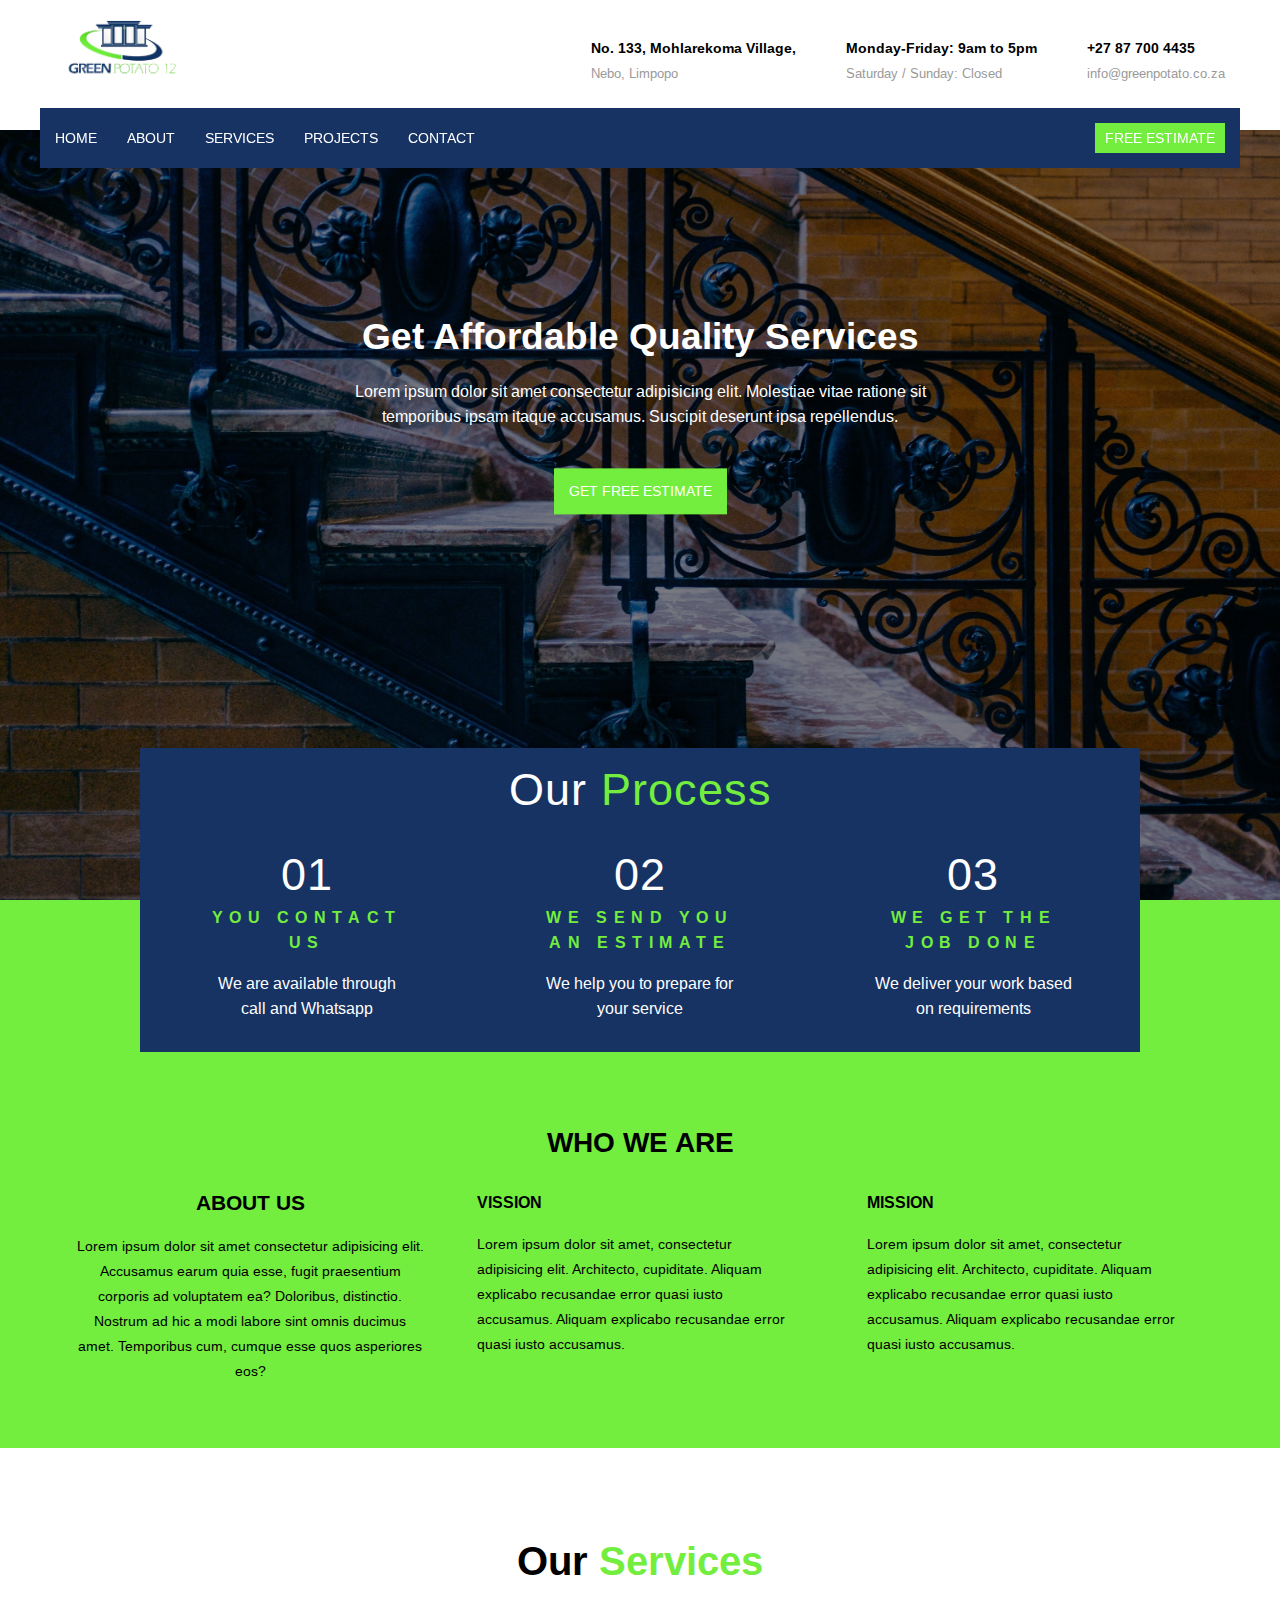
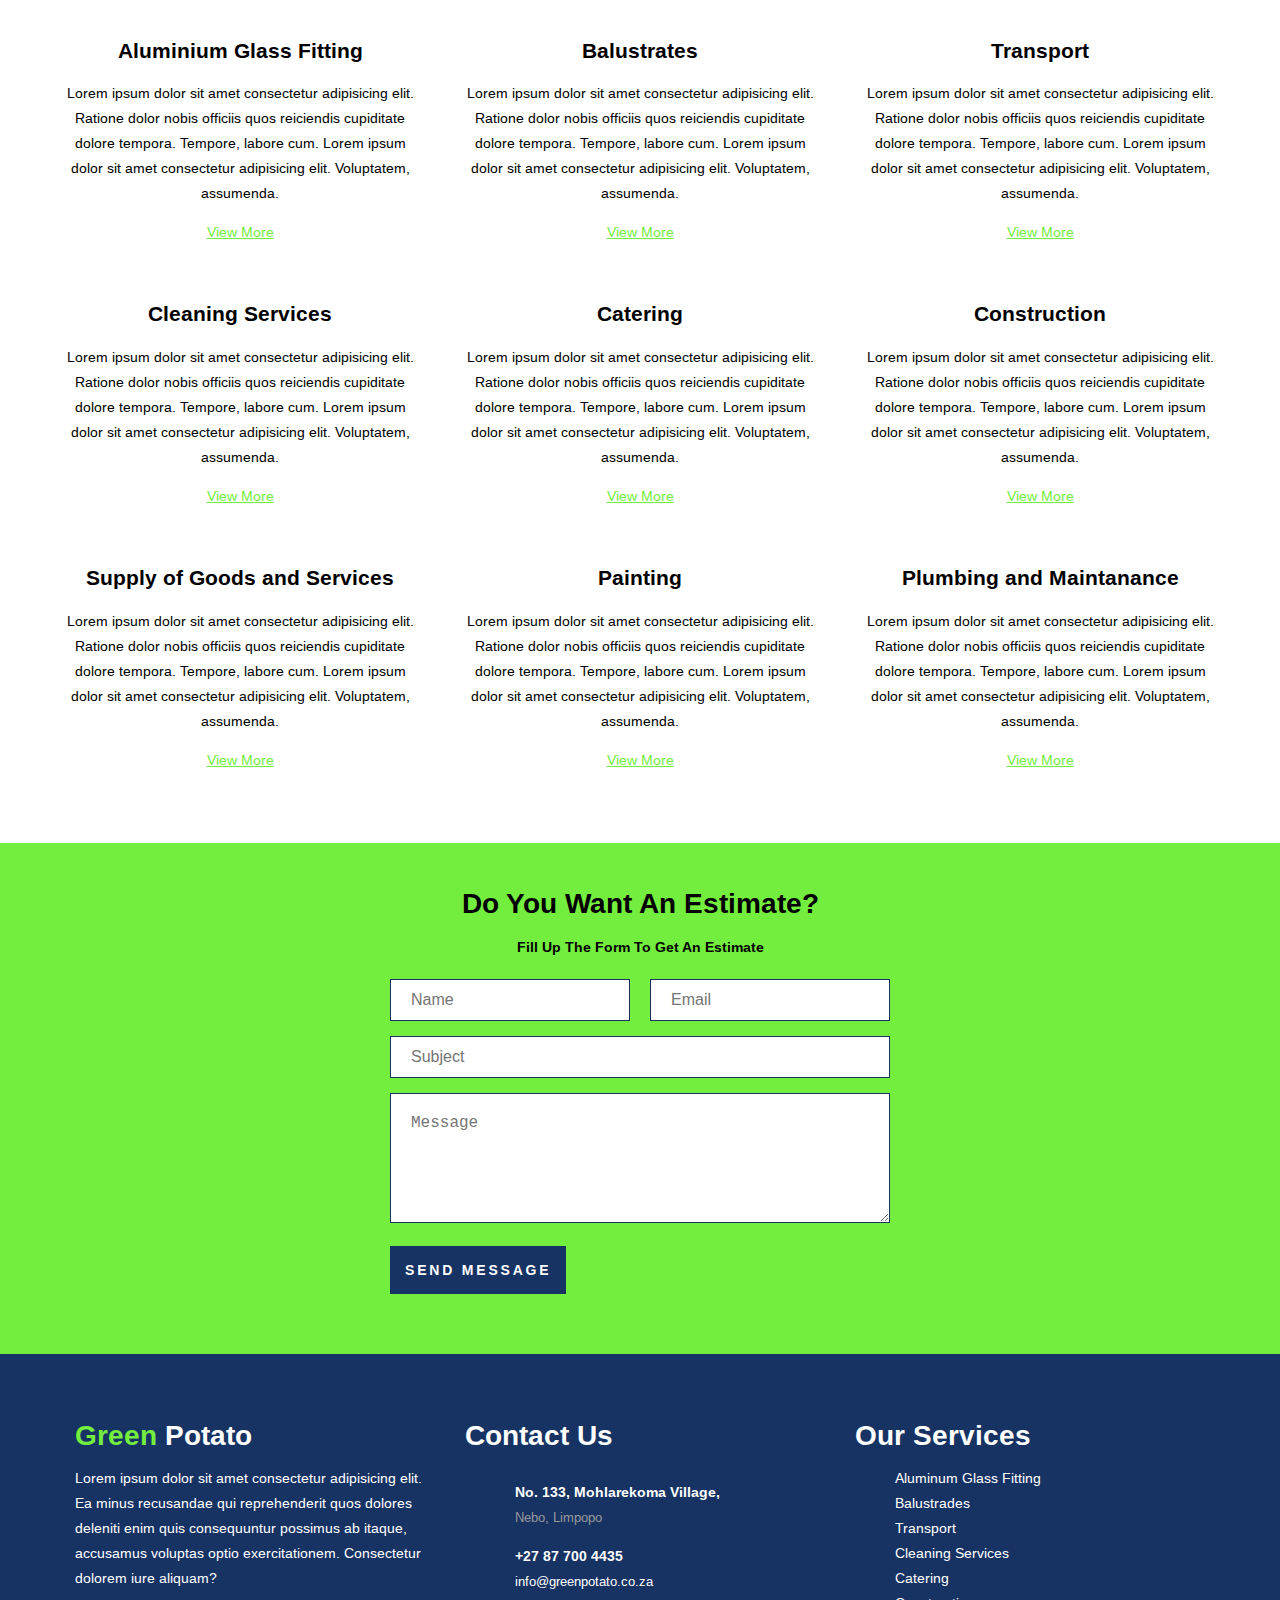
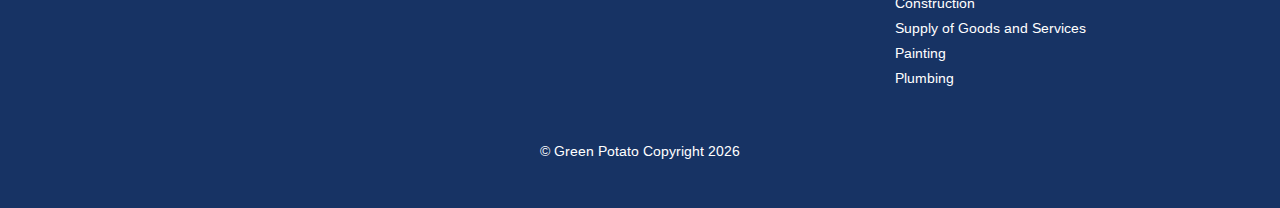
<file: index.html>
<!DOCTYPE html>
<html lang="en">
  <head>
    <meta charset="UTF-8" />
    <meta name="viewport" content="width=device-width, initial-scale=1.0" />
    <link
      rel="stylesheet"
      href="https://cdnjs.cloudflare.com/ajax/libs/font-awesome/5.15.1/css/all.min.css"
      integrity="sha512-+4zCK9k+qNFUR5X+cKL9EIR+ZOhtIloNl9GIKS57V1MyNsYpYcUrUeQc9vNfzsWfV28IaLL3i96P9sdNyeRssA=="
      crossorigin="anonymous"
    />
    <link rel="stylesheet" href="styles/styles.css" />
    <title>Green Potato | Home</title>
  </head>
  <body>
    <!-- HEEADER -->
    <nav class="navbar mobile-nav">
      <span class="navbar-toggle" id="js-navbar-toggle">
        <i class="fas fa-bars"></i>
      </span>
      <a href="#" class="logo-mobile">
        <img src="/img/Green Potato Logo with Name.png" alt="Green Potato Logo"
      /></a>
      <ul class="main-nav" id="js-menu">
        <li>
          <a href="index.html" target="_self" class="nav-links current-page"
            >HOME</a
          >
        </li>
        <li>
          <a href="#about" target="_self" class="nav-links">ABOUT US</a>
        </li>
        <li>
          <a href="#services" target="_self" class="nav-links">SERVICES</a>
        </li>
        <li>
          <a href="#" class="nav-links">PROJECTS</a>
        </li>
        <li>
          <a href="contact.html" class="nav-links">CONTACT US</a>
        </li>
      </ul>
      <div class="logo-bar-contacts">
        <div class="contacts">
          <div class="icon">
            <i class="fas fa-microphone-alt"></i>
          </div>
          <div class="info">
            <div class="info-top">
              <p>
                <a href="tel:+27 87 700 4435"
                  ><strong>+27 87 700 4435 </strong></a
                >
              </p>
            </div>
            <div class="info-bottom">
              <a href="mailto:info@greenpotato.co.za">info@greenpotato.co.za</a>
            </div>
          </div>
        </div>
        <div class="contacts">
          <div class="icon">
            <i class="fas fa-map-marker-alt"></i>
          </div>
          <div class="info">
            <div class="info-top">
              <p><strong>No. 133, Mohlarekoma Village, </strong></p>
            </div>
            <div class="info-bottom">Nebo, Limpopo</div>
          </div>
        </div>
      </div>
    </nav>

    <header class="header-section">
      <div class="container boxed-header">
        <div id="logo-bar" class="logo-section">
          <a href="index.html"
            ><img
              src="/img/Green Potato Logo with Name.png"
              alt="Green Potato Logo"
          /></a>
          <div class="logo-bar-contacts">
            <div class="contacts">
              <div class="icon">
                <i class="fas fa-map-marker-alt"></i>
              </div>
              <div class="info">
                <div class="info-top">
                  <p><strong>No. 133, Mohlarekoma Village, </strong></p>
                </div>
                <div class="info-bottom">Nebo, Limpopo</div>
              </div>
            </div>
            <div class="contacts">
              <div class="icon">
                <i class="fas fa-clock"></i>
              </div>
              <div class="info">
                <div class="info-top">
                  <p><strong>Monday-Friday: 9am to 5pm </strong></p>
                </div>
                <div class="info-bottom">Saturday / Sunday: Closed</div>
              </div>
            </div>
            <div class="contacts">
              <div class="icon">
                <i class="fas fa-microphone-alt"></i>
              </div>
              <div class="info">
                <div class="info-top">
                  <p>
                    <a href="tel:+27 87 700 4435"
                      ><strong>+27 87 700 4435 </strong></a
                    >
                  </p>
                </div>
                <div class="info-bottom">
                  <a href="mailto:info@greenpotato.co.za"
                    >info@greenpotato.co.za</a
                  >
                </div>
              </div>
            </div>
          </div>
        </div>
      </div>
      <div class="nav-center">
        <div class="container nav-bar">
          <div class="nav">
            <ul>
              <li>
                <a
                  href="/index.html"
                  target="_self"
                  class="current-page"
                  rel="noopener noreferrer"
                  >Home</a
                >
              </li>
              <span class="seperator"><i class="fas fa-ellipsis-v"></i> </span>
              <li>
                <a href="#about" target="_self" rel="noopener noreferrer"
                  >about</a
                >
              </li>
              <span class="seperator"><i class="fas fa-ellipsis-v"></i> </span>
              <li>
                <a href="#services" target="_self" rel="noopener noreferrer"
                  >services</a
                >
              </li>
              <span class="seperator"><i class="fas fa-ellipsis-v"></i> </span>
              <li>
                <a
                  href="/projects.html"
                  target="_self"
                  rel="noopener noreferrer"
                  >projects</a
                >
              </li>
              <span class="seperator"> <i class="fas fa-ellipsis-v"></i></span>
              <li>
                <a href="/contact.html" target="_self" rel="noopener noreferrer"
                  >contact</a
                >
              </li>
            </ul>
            <div class="estimate">
              <a href="#estimate">free estimate</a>
            </div>
          </div>
        </div>
      </div>
    </header>
    <!-- END OF HEADER -->
    <!-- SLIDER -->
    <div class="slider">
      <div class="slider-text">
        <h1 class="slider-heading">Get Affordable Quality Services</h1>
        <p class="slider-parag">
          Lorem ipsum dolor sit amet consectetur adipisicing elit. Molestiae
          vitae ratione sit temporibus ipsam itaque accusamus. Suscipit deserunt
          ipsa repellendus.
        </p>
        <a href="#estimate" class="slider-btn">Get free estimate</a>
      </div>
    </div>
    <!-- END OF SLIDER -->

    <!-- CONTENT -->
    <div class="content">
      <div class="process-container">
        <div class="process">
          <h1 class="process-head">Our <span class="green">Process</span></h1>

          <div class="process-number">
            <h1>01</h1>
            <h3><span class="pro-color">YOU CONTACT US</span></h3>
            <p>We are available through call and Whatsapp</p>
          </div>
          <div class="process-number">
            <h1>02</h1>
            <h3><span class="pro-color">WE SEND YOU AN ESTIMATE</span></h3>
            <p>We help you to prepare for your service</p>
          </div>
          <div class="process-number">
            <h1>03</h1>
            <h3><span class="pro-color">WE GET THE JOB DONE</span></h3>
            <p>We deliver your work based on requirements</p>
          </div>
        </div>
      </div>
    </div>

    <!-- ABOUT -->

    <div id="about" class="about-home">
      <div class="about-container">
        <h1 class="about-heading">Who we are</h1>
        <div class="about-content">
          <div class="us-summary">
            <h2>ABOUT US</h2>
            <p>
              Lorem ipsum dolor sit amet consectetur adipisicing elit. Accusamus
              earum quia esse, fugit praesentium corporis ad voluptatem ea?
              Doloribus, distinctio. Nostrum ad hic a modi labore sint omnis
              ducimus amet. Temporibus cum, cumque esse quos asperiores eos?
            </p>
          </div>
          <div class="us-points">
            <div class="point">
              <div class="about-icon">
                <h3><i class="far fa-eye fa-3x"></i></h3>
              </div>
              <div class="about-do">
                <h3>VISSION</h3>
                <p>
                  Lorem ipsum dolor sit amet, consectetur adipisicing elit.
                  Architecto, cupiditate. Aliquam explicabo recusandae error
                  quasi iusto accusamus. Aliquam explicabo recusandae error
                  quasi iusto accusamus.
                </p>
              </div>
            </div>
          </div>
          <div class="us-points">
            <div class="point">
              <div class="about-icon">
                <h3><i class="far fa-compass fa-3x"></i></h3>
              </div>
              <div class="about-do">
                <h3>MISSION</h3>
                <p>
                  Lorem ipsum dolor sit amet, consectetur adipisicing elit.
                  Architecto, cupiditate. Aliquam explicabo recusandae error
                  quasi iusto accusamus. Aliquam explicabo recusandae error
                  quasi iusto accusamus.
                </p>
              </div>
            </div>
          </div>
        </div>
      </div>
    </div>

    <!-- ABOUT US -->

    <!-- ABOUT US CONTAINER -->

    <div id="services" class="container">
      <div class="services">
        <h1>Our <span class="green">Services</span></h1>

        <div class="services-content">
          <div class="item">
            <div class="service-icon">
              <span class="green"><i class="fas fa-warehouse fa-3x"></i></span>
            </div>
            <h2 class="service-title">Aluminium Glass Fitting</h2>
            <p class="service-surmmary">
              Lorem ipsum dolor sit amet consectetur adipisicing elit. Ratione
              dolor nobis officiis quos reiciendis cupiditate dolore tempora.
              Tempore, labore cum. Lorem ipsum dolor sit amet consectetur
              adipisicing elit. Voluptatem, assumenda.
            </p>
            <a href="" class="service-link">View More</a>
          </div>
          <div class="item">
            <div class="service-icon">
              <span class="green"><i class="fas fa-map-signs fa-3x"></i></span>
            </div>
            <h2 class="service-title">Balustrates</h2>
            <p class="service-surmmary">
              Lorem ipsum dolor sit amet consectetur adipisicing elit. Ratione
              dolor nobis officiis quos reiciendis cupiditate dolore tempora.
              Tempore, labore cum. Lorem ipsum dolor sit amet consectetur
              adipisicing elit. Voluptatem, assumenda.
            </p>
            <a href="" class="service-link">View More</a>
          </div>
          <div class="item">
            <div class="service-icon">
              <span class="green"><i class="fas fa-car fa-3x"></i></span>
            </div>
            <h2 class="service-title">Transport</h2>
            <p class="service-surmmary">
              Lorem ipsum dolor sit amet consectetur adipisicing elit. Ratione
              dolor nobis officiis quos reiciendis cupiditate dolore tempora.
              Tempore, labore cum. Lorem ipsum dolor sit amet consectetur
              adipisicing elit. Voluptatem, assumenda.
            </p>
            <a href="" class="service-link">View More</a>
          </div>
          <div class="item">
            <div class="service-icon">
              <span class="green"><i class="fas fa-broom fa-3x"></i></span>
            </div>
            <h2 class="service-title">Cleaning Services</h2>
            <p class="service-surmmary">
              Lorem ipsum dolor sit amet consectetur adipisicing elit. Ratione
              dolor nobis officiis quos reiciendis cupiditate dolore tempora.
              Tempore, labore cum. Lorem ipsum dolor sit amet consectetur
              adipisicing elit. Voluptatem, assumenda.
            </p>
            <a href="" class="service-link">View More</a>
          </div>
          <div class="item">
            <div class="service-icon">
              <span class="green"><i class="fas fa-utensils fa-3x"></i></span>
            </div>
            <h2 class="service-title">Catering</h2>
            <p class="service-surmmary">
              Lorem ipsum dolor sit amet consectetur adipisicing elit. Ratione
              dolor nobis officiis quos reiciendis cupiditate dolore tempora.
              Tempore, labore cum. Lorem ipsum dolor sit amet consectetur
              adipisicing elit. Voluptatem, assumenda.
            </p>
            <a href="" class="service-link">View More</a>
          </div>
          <div class="item">
            <div class="service-icon">
              <span class="green"><i class="fas fa-city fa-3x"></i></span>
            </div>
            <h2 class="service-title">Construction</h2>
            <p class="service-surmmary">
              Lorem ipsum dolor sit amet consectetur adipisicing elit. Ratione
              dolor nobis officiis quos reiciendis cupiditate dolore tempora.
              Tempore, labore cum. Lorem ipsum dolor sit amet consectetur
              adipisicing elit. Voluptatem, assumenda.
            </p>
            <a href="" class="service-link">View More</a>
          </div>
          <div class="item">
            <div class="service-icon">
              <span class="green"><i class="fas fa-link fa-3x"></i></span>
            </div>
            <h2 class="service-title">Supply of Goods and Services</h2>
            <p class="service-surmmary">
              Lorem ipsum dolor sit amet consectetur adipisicing elit. Ratione
              dolor nobis officiis quos reiciendis cupiditate dolore tempora.
              Tempore, labore cum. Lorem ipsum dolor sit amet consectetur
              adipisicing elit. Voluptatem, assumenda.
            </p>
            <a href="" class="service-link">View More</a>
          </div>
          <div class="item">
            <div class="service-icon">
              <span class="green"
                ><i class="fas fa-paint-roller fa-3x"></i
              ></span>
            </div>
            <h2 class="service-title">Painting</h2>
            <p class="service-surmmary">
              Lorem ipsum dolor sit amet consectetur adipisicing elit. Ratione
              dolor nobis officiis quos reiciendis cupiditate dolore tempora.
              Tempore, labore cum. Lorem ipsum dolor sit amet consectetur
              adipisicing elit. Voluptatem, assumenda.
            </p>
            <a href="" class="service-link">View More</a>
          </div>
          <div class="item">
            <div class="service-icon">
              <span class="green"><i class="fas fa-wrench fa-3x"></i></span>
            </div>
            <h2 class="service-title">Plumbing and Maintanance</h2>
            <p class="service-surmmary">
              Lorem ipsum dolor sit amet consectetur adipisicing elit. Ratione
              dolor nobis officiis quos reiciendis cupiditate dolore tempora.
              Tempore, labore cum. Lorem ipsum dolor sit amet consectetur
              adipisicing elit. Voluptatem, assumenda.
            </p>
            <a href="" class="service-link">View More</a>
          </div>
        </div>
      </div>
    </div>
    <!-- END OF SERVICES -->
    <!-- ESTIMATE -->
    <div id="estimate" class="estimate-container">
      <h1>Do You Want An Estimate?</h1>
      <h4>Fill Up The Form To Get An Estimate</h4>
      <div class="estimate-form-container">
        <div class="estimate-form">
          <div class="name-email">
            <input type="text" class="name" placeholder="Name" required />
            <input type="email" class="email" placeholder="Email" required />
          </div>
          <div class="subject">
            <input
              type="text"
              class="subject input-size"
              placeholder="Subject"
              required
            />
          </div>

          <textarea
            name="message"
            class="message"
            id=""
            cols="30"
            rows="10"
            placeholder="Message"
          ></textarea>
          <div>
            <button class="btn-estimate">SEND MESSAGE</button>
          </div>
        </div>
      </div>
    </div>
    <!-- ESTIMATE -->

    <!-- FOOTER -->
    <div class="footer">
      <div class="container">
        <div class="footer-content">
          <div class="footer-item">
            <div class="footer-item-head">
              <h1><span class="green">Green</span> Potato</h1>
            </div>
            <div class="footer-item-content">
              <p>
                Lorem ipsum dolor sit amet consectetur adipisicing elit. Ea
                minus recusandae qui reprehenderit quos dolores deleniti enim
                quis consequuntur possimus ab itaque, accusamus voluptas optio
                exercitationem. Consectetur dolorem iure aliquam?
              </p>
            </div>
          </div>

          <div class="footer-item">
            <div class="footer-item-head"><h1>Contact Us</h1></div>
            <div class="footer-item-content">
              <div class="contacts">
                <div class="icon">
                  <i class="fas fa-map-marker-alt"></i>
                </div>
                <div class="info">
                  <div class="info-top">
                    <p><strong>No. 133, Mohlarekoma Village, </strong></p>
                  </div>
                  <div class="info-bottom">Nebo, Limpopo</div>
                </div>
              </div>
              <div class="contacts">
                <div class="icon">
                  <i class="fas fa-microphone-alt"></i>
                </div>
                <div class="info">
                  <div class="info-top">
                    <p>
                      <a href="tel:+27 87 700 4435"
                        ><strong>+27 87 700 4435 </strong></a
                      >
                    </p>
                  </div>
                  <div class="info-bottom">
                    <a href="mailto:info@greenpotato.co.za"
                      >info@greenpotato.co.za</a
                    >
                  </div>
                </div>
              </div>
            </div>
          </div>

          <div class="footer-item">
            <div class="footer-item-head"><h1>Our Services</h1></div>
            <div class="footer-item-content">
              <ul>
                <li><a href="">Aluminum Glass Fitting</a></li>
                <li><a href="">Balustrades</a></li>
                <li><a href="">Transport</a></li>
                <li><a href="">Cleaning Services</a></li>
                <li><a href="">Catering</a></li>
                <li><a href="">Construction</a></li>
                <li><a href="">Supply of Goods and Services</a></li>
                <li><a href="">Painting</a></li>
                <li><a href="">Plumbing</a></li>
              </ul>
            </div>
          </div>
        </div>
      </div>
      <p class="copy">&copy Green Potato Copyright <span id="year"></span></p>
    </div>
    <!-- END OF FOOTER -->
    <!-- END OF CONTENT -->
    <script href="/contact.html" src="/scripts/scripts.js"></script>
  </body>
</html>
</file>
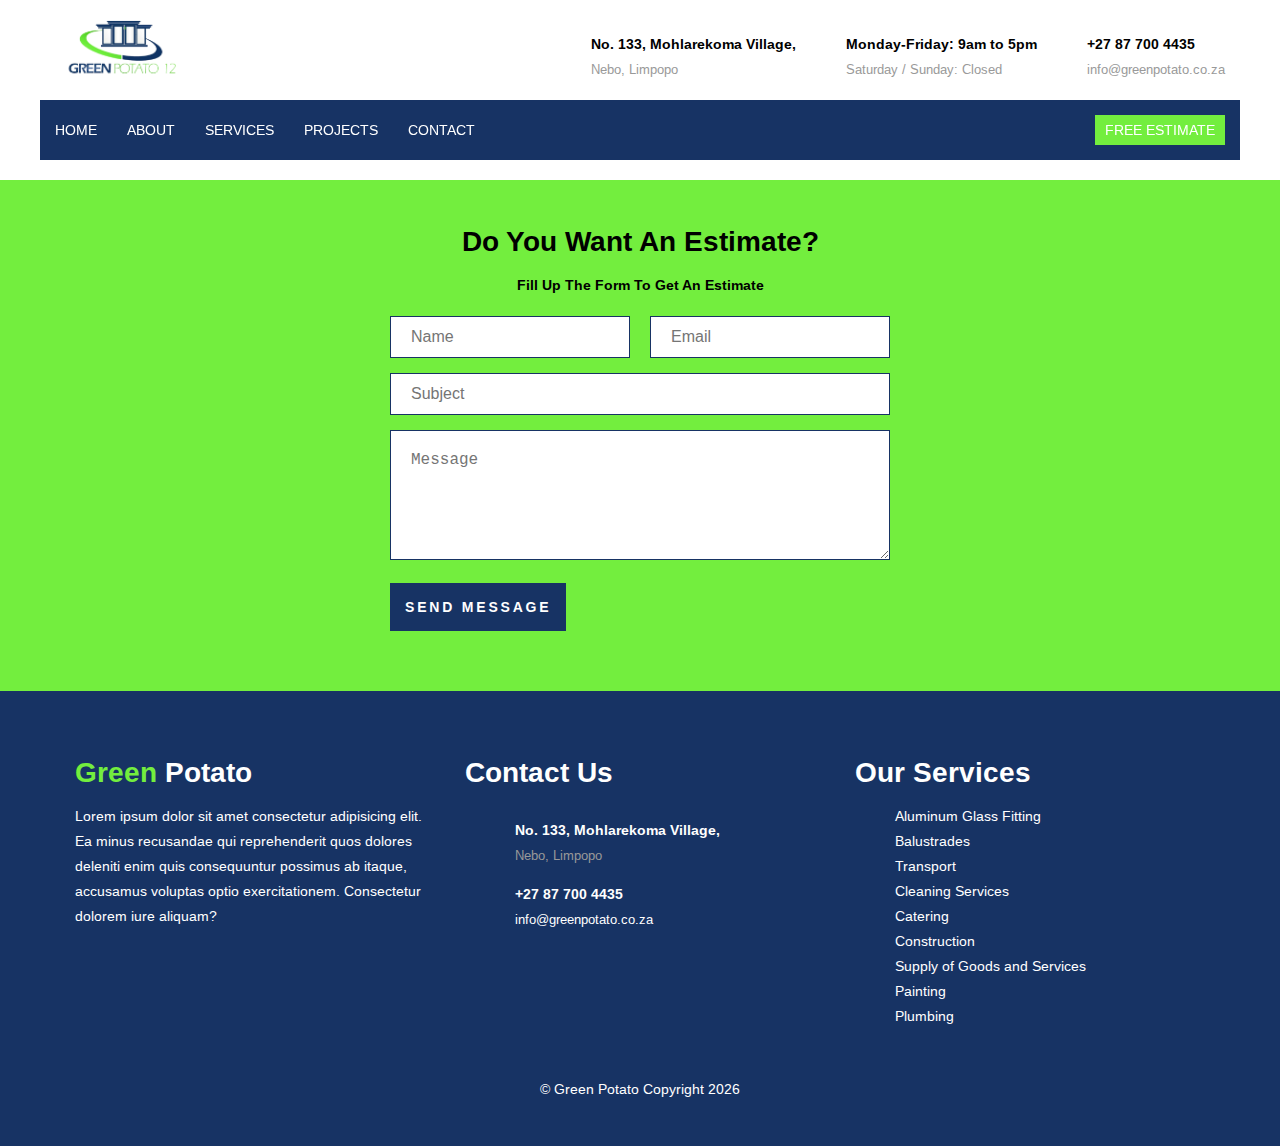
<file: contact.html>
<!DOCTYPE html>
<html lang="en">
  <head>
    <meta charset="UTF-8" />
    <meta name="viewport" content="width=device-width, initial-scale=1.0" />
    <link
      rel="stylesheet"
      href="https://cdnjs.cloudflare.com/ajax/libs/font-awesome/5.15.1/css/all.min.css"
      integrity="sha512-+4zCK9k+qNFUR5X+cKL9EIR+ZOhtIloNl9GIKS57V1MyNsYpYcUrUeQc9vNfzsWfV28IaLL3i96P9sdNyeRssA=="
      crossorigin="anonymous"
    />
    <link rel="stylesheet" href="styles/styles.css" />
    <title>Green Potato | Home</title>
  </head>
  <body>
    <!-- HEEADER -->
    <header class="header-section">
      <div class="container boxed-header">
        <div id="logo-bar" class="logo-section">
          <img
            src="/img/Green Potato Logo with Name.png"
            alt="Green Potato Logo"
          />
          <div class="logo-bar-contacts">
            <div class="contacts">
              <div class="icon">
                <i class="fas fa-map-marker-alt"></i>
              </div>
              <div class="info">
                <div class="info-top">
                  <p><strong>No. 133, Mohlarekoma Village, </strong></p>
                </div>
                <div class="info-bottom">Nebo, Limpopo</div>
              </div>
            </div>
            <div class="contacts">
              <div class="icon">
                <i class="fas fa-clock"></i>
              </div>
              <div class="info">
                <div class="info-top">
                  <p><strong>Monday-Friday: 9am to 5pm </strong></p>
                </div>
                <div class="info-bottom">Saturday / Sunday: Closed</div>
              </div>
            </div>
            <div class="contacts">
              <div class="icon">
                <i class="fas fa-microphone-alt"></i>
              </div>
              <div class="info">
                <div class="info-top">
                  <p>
                    <a href="tel:+27 87 700 4435"
                      ><strong>+27 87 700 4435 </strong></a
                    >
                  </p>
                </div>
                <div class="info-bottom">
                  <a href="mailto:info@greenpotato.co.za"
                    >info@greenpotato.co.za</a
                  >
                </div>
              </div>
            </div>
          </div>
        </div>
      </div>
      <div class="nav-center">
        <div class="container nav-bar">
          <div class="nav">
            <ul>
              <li>
                <a href="/index.html" target="_self" rel="noopener noreferrer"
                  >Home</a
                >
              </li>
              <span class="seperator"><i class="fas fa-ellipsis-v"></i> </span>
              <li>
                <a href="#about" target="_self" rel="noopener noreferrer"
                  >about</a
                >
              </li>
              <span class="seperator"><i class="fas fa-ellipsis-v"></i> </span>
              <li>
                <a href="#services" target="_self" rel="noopener noreferrer"
                  >services</a
                >
              </li>
              <span class="seperator"><i class="fas fa-ellipsis-v"></i> </span>
              <li>
                <a
                  href="/projects.html"
                  target="_self"
                  rel="noopener noreferrer"
                  >projects</a
                >
              </li>
              <span class="seperator"> <i class="fas fa-ellipsis-v"></i></span>
              <li>
                <a href="/contact.html" target="_self" rel="noopener noreferrer"
                  >contact</a
                >
              </li>
            </ul>
            <div class="estimate">
              <a href="#estimate">free estimate</a>
            </div>
          </div>
        </div>
      </div>
    </header>
    <!-- END OF HEADER -->

    <!-- ESTIMATE -->
    <div id="estimate" class="estimate-container">
      <h1>Do You Want An Estimate?</h1>
      <h4>Fill Up The Form To Get An Estimate</h4>
      <div class="estimate-form-container">
        <div class="estimate-form">
          <div class="name-email">
            <input type="text" class="name" placeholder="Name" required />
            <input type="email" class="email" placeholder="Email" required />
          </div>
          <div class="subject">
            <input
              type="text"
              class="subject input-size"
              placeholder="Subject"
              required
            />
          </div>

          <textarea
            name="message"
            class="message"
            id=""
            cols="30"
            rows="10"
            placeholder="Message"
          ></textarea>
          <div>
            <button class="btn-estimate">SEND MESSAGE</button>
          </div>
        </div>
      </div>
    </div>
    <!-- ESTIMATE -->

    <!-- FOOTER -->
    <div class="footer">
      <div class="container">
        <div class="footer-content">
          <div class="footer-item">
            <div class="footer-item-head">
              <h1><span class="green">Green</span> Potato</h1>
            </div>
            <div class="footer-item-content">
              <p>
                Lorem ipsum dolor sit amet consectetur adipisicing elit. Ea
                minus recusandae qui reprehenderit quos dolores deleniti enim
                quis consequuntur possimus ab itaque, accusamus voluptas optio
                exercitationem. Consectetur dolorem iure aliquam?
              </p>
            </div>
          </div>

          <div class="footer-item">
            <div class="footer-item-head"><h1>Contact Us</h1></div>
            <div class="footer-item-content">
              <div class="contacts">
                <div class="icon">
                  <i class="fas fa-map-marker-alt"></i>
                </div>
                <div class="info">
                  <div class="info-top">
                    <p><strong>No. 133, Mohlarekoma Village, </strong></p>
                  </div>
                  <div class="info-bottom">Nebo, Limpopo</div>
                </div>
              </div>
              <div class="contacts">
                <div class="icon">
                  <i class="fas fa-microphone-alt"></i>
                </div>
                <div class="info">
                  <div class="info-top">
                    <p>
                      <a href="tel:+27 87 700 4435"
                        ><strong>+27 87 700 4435 </strong></a
                      >
                    </p>
                  </div>
                  <div class="info-bottom">
                    <a href="mailto:info@greenpotato.co.za"
                      >info@greenpotato.co.za</a
                    >
                  </div>
                </div>
              </div>
            </div>
          </div>

          <div class="footer-item">
            <div class="footer-item-head"><h1>Our Services</h1></div>
            <div class="footer-item-content">
              <ul>
                <li><a href="">Aluminum Glass Fitting</a></li>
                <li><a href="">Balustrades</a></li>
                <li><a href="">Transport</a></li>
                <li><a href="">Cleaning Services</a></li>
                <li><a href="">Catering</a></li>
                <li><a href="">Construction</a></li>
                <li><a href="">Supply of Goods and Services</a></li>
                <li><a href="">Painting</a></li>
                <li><a href="">Plumbing</a></li>
              </ul>
            </div>
          </div>
        </div>
      </div>
      <p class="copy">&copy Green Potato Copyright <span id="year"></span></p>
    </div>
    <!-- END OF FOOTER -->
    <!-- END OF CONTENT -->
    <script href="/contact.html" src="/scripts/scripts.js"></script>
  </body>
</html>
</file>
<file: styles/styles.css>
@import url("https://fonts.googleapis.com/css2?family=Arimo&family=Bitter&display=swap");

/* * {
  box-sizing: border-box;
  padding: 0;
  margin: 0;
} */

body {
  font-family: "Arimo", sans-serif;
  font-size: 14px;
  font-weight: 400;
  color: #000;
  line-height: 25px;
  margin: 0 auto;
}

.header-section {
  height: 130px;
}

.container {
  width: 100%;
  max-width: 1200px;
  margin: 0 auto;
}

.logo-bar {
  display: flex;
  justify-content: center;
  padding: 0 15px;
}

#logo-bar img {
  height: 100px;
  weight: 200px;
}

.contacts {
  display: flex;
  margin: auto;
}

.icon {
  min-width: 20px;
  margin-right: 15px;
  font-size: 20px;
  margin: auto 15px;
  color: #73ee3e;
}

.info-top p {
  margin-bottom: 0;
}

.logo-bar-contacts {
  display: flex;
}

.logo-section {
  display: flex;
  justify-content: space-between;
  margin: 0 15px 0 15px;
}

.info-bottom {
  color: #999;
  font-size: 13px;
}

.header-section a {
  text-decoration: none;
  color: inherit;
}

.mobile-nav {
  display: none;
}

.nav {
  display: flex;
  justify-content: space-between;
  height: 60px;
  max-width: 1200px;
  margin: 0 auto;
  position: -webkit-sticky;
  position: sticky;
  top: 0;
}

.nav-bar {
  background: #173364;
  color: #fff;
  text-transform: uppercase;
  font-family: "Arimo";
  position: absolute;
  top: 100px;
  margin: 0 auto;
  max-width: 1200px;
  position: -webkit-sticky;
  position: sticky;
  top: 0;
  z-index: 20;
}

.nav-bar ul {
  list-style-type: none;
  justify-content: center;
  display: flex;
  padding: 0;
  align-items: center;
}
.nav-bar ul li {
  margin: 15px;
}

.estimate {
  display: flex;
  align-items: center;
  justify-content: center;
  background: #73ee3e;
  margin: 15px;
  padding: 10px;
}

.estimate:hover {
  background: #319706;
}

.nav-center {
  display: flex;
  justify-content: center;
}

/* End of Header */

/* Slider */
.slider {
  background: linear-gradient(rgba(0, 0, 0, 0.5), rgba(0, 0, 0, 0.5)),
    url("/img/ashim-d-silva-1UYdeLVpfkQ-unsplash.jpg");
  min-height: calc(100vh - 130px);
  background-position: center;
  background-repeat: no-repeat;
  background-size: cover;
  position: relative;
  z-index: -10;
}

.slider-text {
  text-align: center;
  position: absolute;
  top: 35%;
  left: 50%;
  transform: translate(-50%, -50%);
  color: white;
}

.slider-text button {
  border: none;
  padding: 10px 25px;
  color: black;
  background-color: #73ee3e;
  text-align: center;
  cursor: pointer;
}

.slider-heading {
  font-size: 2.3rem;
}

.slider-parag {
  font-size: 1rem;
  margin-bottom: 50px;
}

.slider-btn {
  text-decoration: none;
  color: #fff;
  background-color: #73ee3e;
  padding: 15px;
  cursor: pointer;
  text-align: center;
  text-transform: uppercase;
  background: linear-gradient(rgba(0, 0, 0, 0), rgba(0, 0, 0, 0)), #73ee3e;
  cursor: pointer;
}

.slider-btn:hover {
  background-color: #555;
  color: white;
}
/* End of Slider */

/* Content */

.process {
  display: flex;
  justify-content: space-around;
  flex-wrap: wrap;
  max-width: 1000px;
  width: 100%;
  margin: 0 auto;
  background: #173364;
  color: #fff;
  text-align: center;
}

.process-head {
  flex-basis: 100%;
}

.process-number {
  max-width: 200px;
}

.process h1 {
  font-family: "Arimo", sans-serif;
  font-size: 45px;
  font-weight: 100;
  letter-spacing: 1px;
  margin-bottom: 15px;
}

.process p {
  font-size: 1rem;
}

.pro-color {
  color: #73ee3e;
  font-weight: 700;
  letter-spacing: 0.4em;
  margin-bottom: 12px;
  text-transform: uppercase;
}

.process-number {
  padding: 15px 45px;
}

.process-container {
  position: relative;
}

.process {
  position: absolute;
  min-height: 247px;
  top: 35%;
  left: 50%;
  transform: translate(-50%, -50%);
}
/* End of Content */

/* About us summary */
.about-container {
  max-width: 1200px;
  width: 100%;
  margin: 0 auto;
  text-align: center;
}

.about-home {
  background: #73ee3e;
  padding-bottom: 50px;
  margin-bottom: 70px;
}

.about-container h1 {
  padding-top: 230px;
  margin-top: 0px;
  text-transform: uppercase;
}

.about-content {
  display: flex;
  flex-wrap: wrap;
  justify-content: center;
}

.us-points {
  display: flex;
  flex-wrap: wrap;
  justify-content: center;
  text-align: left;
}

.us-summary,
.us-points {
  flex-basis: 350px;
  padding-left: 20px;
  padding-right: 20px;
}

.us-summary {
  width: 100%;
}

.point {
  display: flex;
}

.point:first-child {
  padding-right: 20px;
}

.point i {
  color: #000;
  margin-right: 12px;
}
/* End of about us summary */

/* Services */
.green {
  color: #73ee3e;
}

#services {
  padding-top: 5px;
}

.service-link:hover {
  color: #2f9404;
}

.services h1 {
  font-size: 2.5rem;
}

.services {
  text-align: center;
}

.services-content {
  display: flex;
  flex-wrap: wrap;
  justify-content: center;
}

.item {
  flex-basis: 360px;
  padding: 20px;
}

.service-link {
  /* background: #73ee3e; */
  /* text-decoration: none; */
  color: #73ee3e;
  /* color: #000;
  padding: 10px; */
}
/* End of Services */

/* Estimate */
.estimate-container {
  margin-top: 50px;
  background: #73ee3e;
  padding: 30px;
  padding-bottom: 60px;
}

input[type="text"],
input[type="email"],
textarea {
  border: 1px solid #173364;
  border-radius: 0;
  color: #303849;
  font-size: 16px;
  font-weight: 300;
  height: 30px;
  margin-bottom: 15px;
  padding: 20px 0px 20px 20px;
  resize: vertical;
  box-sizing: border-box;
  outline: none;
}

input[type="text"]:focus,
input[type="email"]:focus,
textarea:focus {
  box-shadow: 0 0 5px rgba(81, 203, 238, 1);
  border: 1px solid rgba(81, 203, 238, 1);
}

.name {
  margin-right: 16px;
}
.name,
.email {
  width: 48%;
}

.name-email,
.subject,
.message {
  width: 100%;
}

textarea {
  height: 130px;
}

.estimate-form-container {
  max-width: 500px;
  margin: 0 auto;
}
.estimate-form {
  width: 100%;
}

.estimate-container h1,
h4 {
  text-align: center;
}

.btn-estimate {
  background: #173364;
  border-color: #173364;

  color: #fff;
  border-radius: 0;
  border-width: 1px;
  font-size: 14px;
  font-weight: 700;
  letter-spacing: 0.2em;
  line-height: 1;
  padding: 17px 15px;
  text-transform: uppercase;
  cursor: pointer;
  border: none;
}

.btn-estimate:hover {
  background: #3060b5;
}
/* End of Estimate */

/* FOOTER */
.footer {
  padding: 30px;
  color: #fff;
  background: #173364;
}
.footer-content {
  display: flex;
  justify-content: center;
  flex-wrap: wrap;
}

.footer-logo {
  height: 100px;
  weight: 200px;
}

.footer a {
  text-decoration: none;
  color: #fff;
}

.footer a:hover {
  color: #73ee3e;
}

.footer-item {
  flex-basis: 350px;
  padding: 20px;
}

.footer ul {
  list-style-type: none;
}

.copy {
  text-align: center;
}

.slider-heading {
  line-height: 35px;
}

.current-page {
  color: #73ee3e;
}

.current-page-d {
  border-bottom: 2px solid #73ee3e;
}

/* Media queries */
@media only screen and (max-width: 580px) {
  /* For mobile phones: */
  .name,
  .email {
    width: 100%;
  }
}

@media only screen and (max-width: 1000px) {
  /* For mobile phones: */
  .slider {
    min-height: 100vh;
  }
}

@media only screen and (max-width: 900px) {
  /* For mobile phones: */
  .boxed-header {
    display: none;
  }

  .header-section {
    display: none;
    z-index: 30;
  }

  .mobile-nav {
    display: block;
  }

  .navbar {
    font-size: 18px;
    /* background-image: linear-gradient(260deg, #2376ae 0%, #c16ecf 100%); */
    border: 1px solid rgba(0, 0, 0, 0.2);
    /* padding-bottom: 10px; */
  }

  .main-nav {
    list-style-type: none;
    padding: 0px;
    border-top: 1px solid #4370bf;
  }

  .nav-links,
  .logo {
    text-decoration: none;
    color: #173364;
    font-weight: 400;
  }

  .main-nav li {
    text-align: center;
    margin: 15px auto;
  }
  .logo {
    display: inline-block;
    font-size: 22px;
    margin-top: 10px;
    margin-left: 20px;
  }

  .logo-mobile img {
    height: 80px;
    weight: 100px;
  }

  .main-nav a:hover {
    color: #73ee3e;
  }

  .navbar-toggle {
    position: absolute;
    top: 25px;
    right: 25px;
    cursor: pointer;
    color: #173364;
    font-size: 30px;
  }

  .main-nav {
    margin-top: 0px;
    list-style-type: none;
    display: none;
  }

  .logo-bar-contacts {
    flex-direction: column;
    font-size: 14px;
    border-top: 1px solid #4370bf;
  }

  .logo-bar-contacts a {
    text-decoration: none;
    color: inherit;
  }

  .info-bottom {
    color: #999;
    font-size: 13px;
  }

  .active {
    display: block;
  }

  .slider {
    min-height: calc(100vh - 100px);
  }

  .slider-text {
    text-align: center;
    position: absolute;
    top: 40%;
    left: 50%;
    transform: translate(-50%, -50%);
    color: white;
    width: 90%;
  }

  .slider-parag {
    font-size: 16px;
  }

  /* Process */
  .process-container,
  .process {
    position: static;
  }

  .process {
    min-height: 247px;
    top: auto;
    left: auto;
    transform: none;
    padding-bottom: 40px;
    max-width: 100%;
  }

  .process-head {
    padding-top: 50px;
  }

  .process h1 {
    font-size: 40px;
  }

  .process-number {
    padding: 0px 35px;
    max-width: 250px;
  }

  /* End of process */

  /* About */
  .about-container h1 {
    padding-top: 70px;
  }

  .current-page {
    color: #73ee3e;
  }
  /* About */

  .mobile-nav ul {
    -webkit-transition: all 0.26s ease-in-out;
    -moz-transition: all 0.26s ease-in-out;
    -ms-transition: all 0.26s ease-in-out;
    -o-transition: all 0.26s ease-in-out;
    transition: all 0.26s ease-in-out;
  }
}

@media only screen and (max-width: 900px) {
  /* For mobile phones: */
}
/* End Media queries  */
</file>
